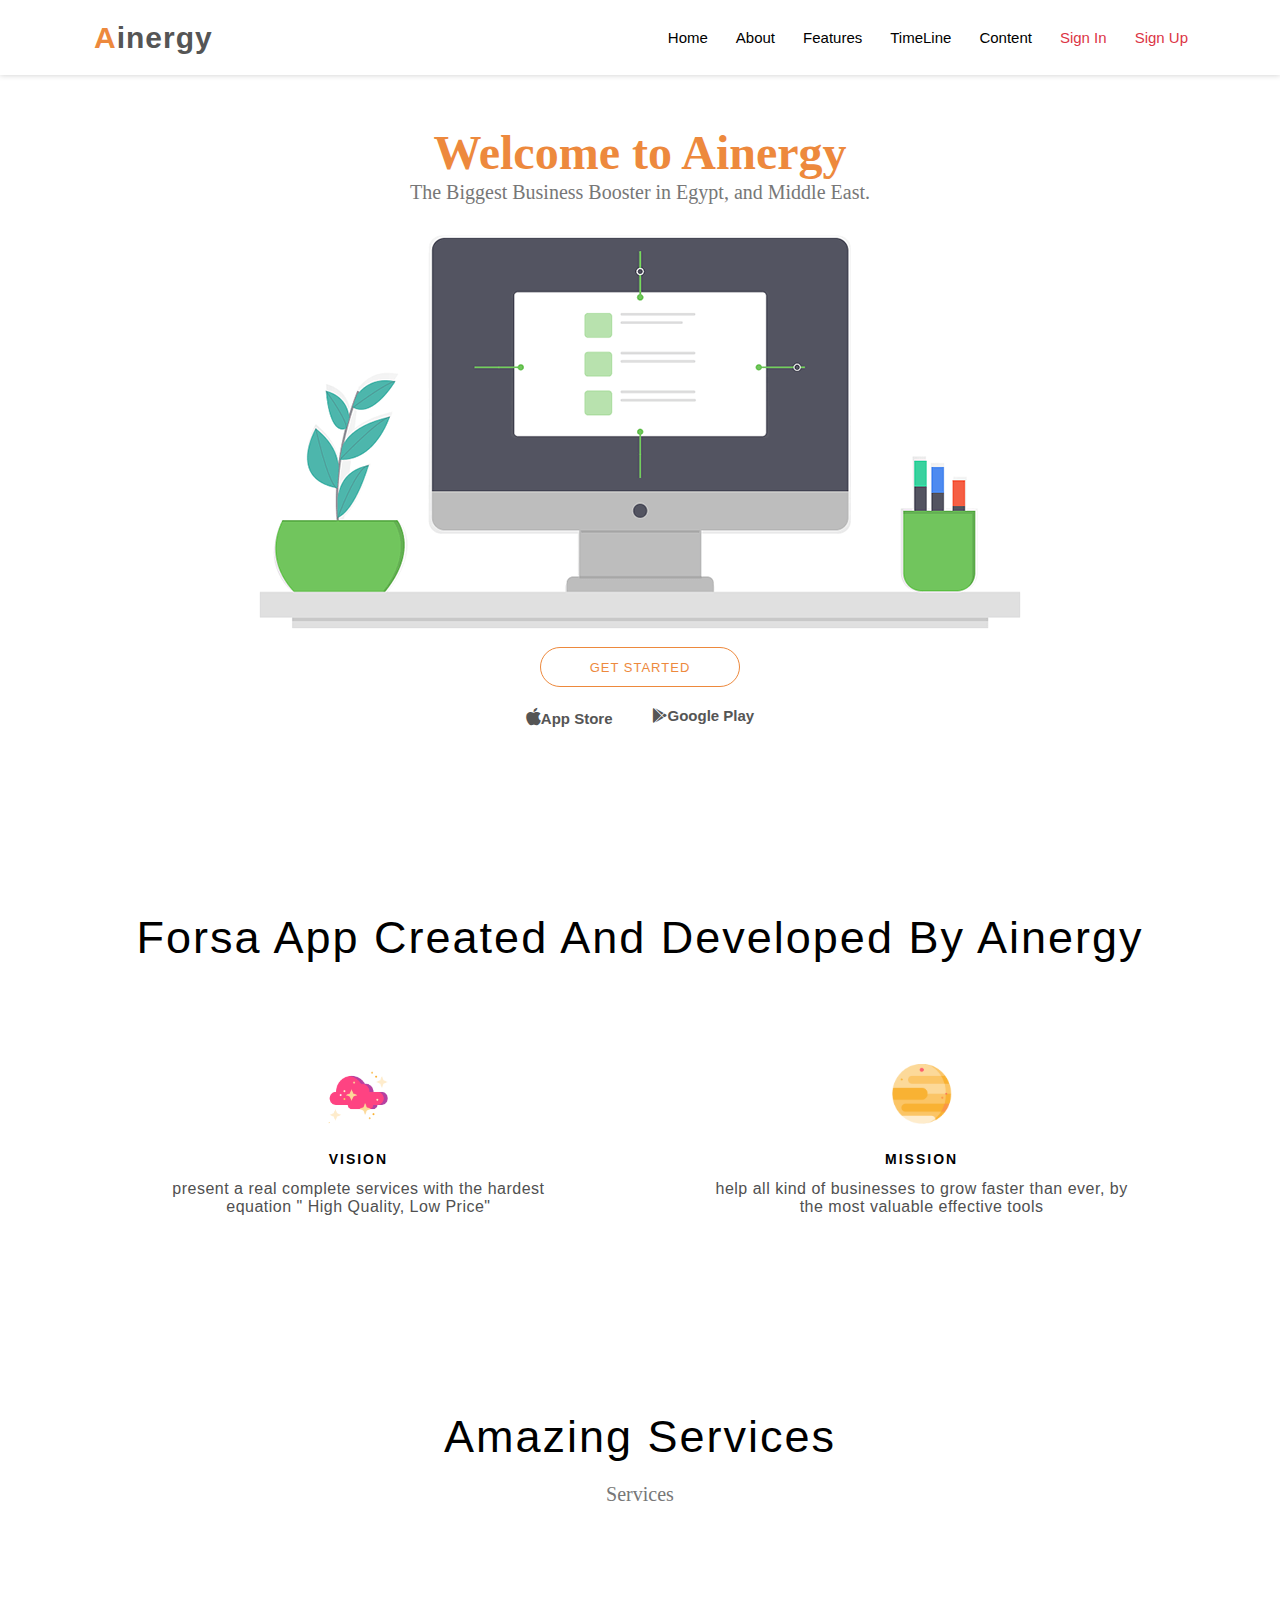
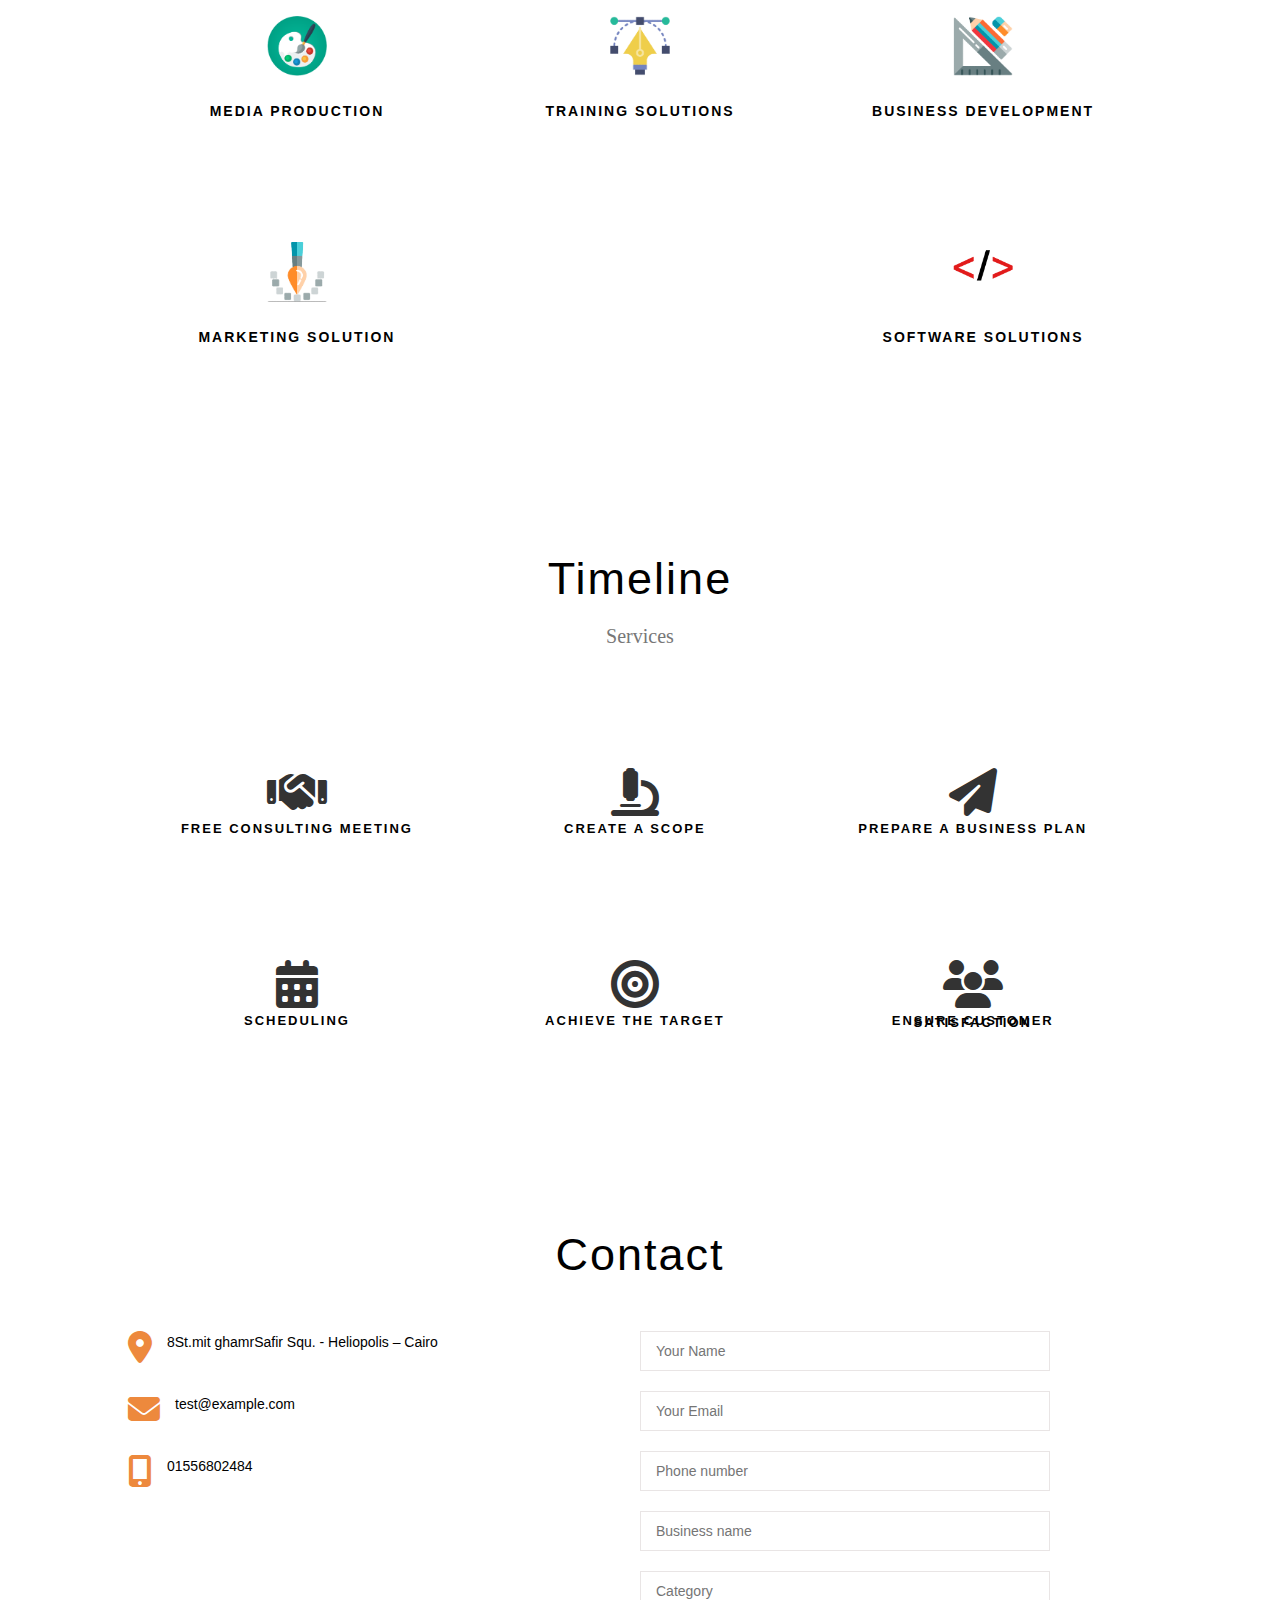
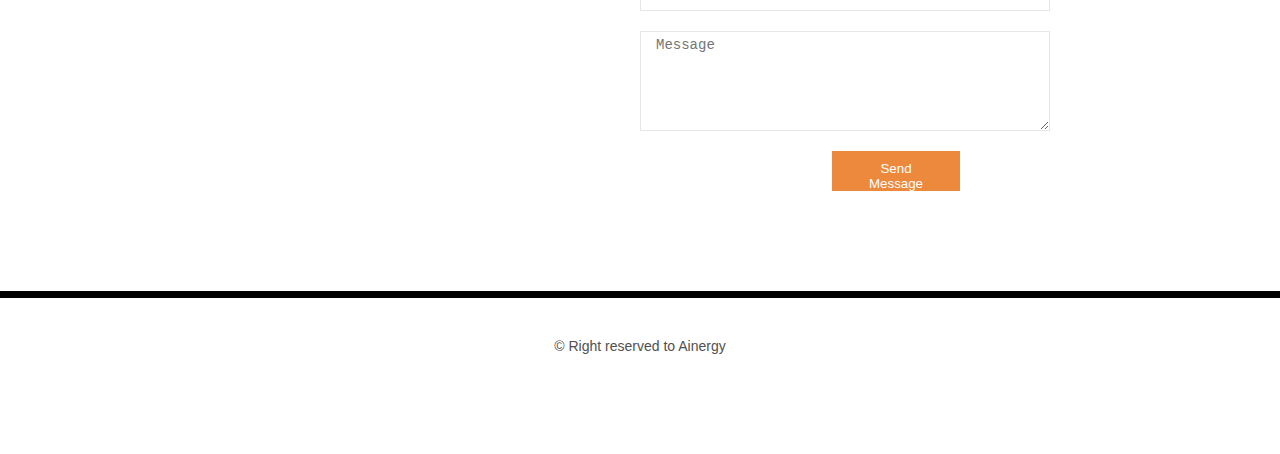
<file: index.html>
<!DOCTYPE html>
<html>
    <head>
        <meta charset="UTF-8">
    <meta name="viewport" content="width=device-width, initial-scale=1.0">
        <title>Task Ainergy</title>
        <link rel="stylesheet" href="css/all.min.css">
        <link rel="stylesheet" href="css/main.css">
        
    </head>
    <body>
        <nav>
            <div class="container">
                <div class="row">
                    <h1>
                        <a href=""> <span class="span-a">A</span><span class="span2">inergy</span></a>
                    </h1>
                    <ul>
                        <a href="#home"><li>Home</li></a>
                        <a href="#about"><li>About</li></a>
                        <a href="#feature"><li>Features</li></a>
                        <a href="#timeline"><li>TimeLine</li></a>
                        <a href="#contact"><li>Content</li></a>
                        <a href="./signin.html" target="_blank"><li class="sign">Sign In</li></a>
                        <a href="./signup.html"><li class="sign">Sign Up</li></a>
                        
                    </ul>
                </div>
                <i class="fa-solid fa-bars"></i>
            </div>
            
        </nav>
        <!-- End Nav -->


        <section id="home">
            <div class="container">
                <div class="row">
                    <h1>Welcome to Ainergy</h1>
                    <h2>The Biggest Business Booster in Egypt, and Middle East.</h2>
                    <img src="image/hero-img.png" alt="">
                    <button><a href="#about">GET STARTED</a></button>
                    <div class="icons">
                    <div class="icon">
                        <a href="">
                        <i class="fa-brands fa-apple apple"> </i>App Store
                        </a>
                    </div>
                    <div class="icon">
                        <a href="">
                        <i class="fa-brands fa-google-play"></i>Google Play
                        </a>
                    </div>
                </div>

                </div>
            </div>
        </section>
        <!-- End Home -->
        <section id="about">
            <div class="about-emp"></div>
            <div class="container">
                <h2>Forsa App Created And Developed By Ainergy</h2>
                <div class="row">
                    <div class="item">
                        <div class="img"><img src="image/cloude.png" alt=""></div>
                        <h4>VISION</h4>
                        <p>present a real complete services with the hardest equation " High Quality, Low Price"</p>
                    </div>
                    <div class="item">
                        <div class="image">
                        <img src="image/planet.png" alt="">
                    </div>
                        <h4>MISSION</h4>
                        <p>help all kind of businesses to grow faster than ever, by the most valuable effective tools</p>
                    </div>
                </div>
            </div>
        </section>
        <!-- End About -->
        <section id="feature">
            <div class="feature-emp"></div>
            <div class="container">
                <h2>Amazing Services</h2>
                <p>Services</p>
                <div class="row">
                    <div class="item">
                        <img src="image/palette.png" alt="">
                        <h4>MEDIA PRODUCTION</h4>
                    </div>
                    <div class="item">
                        <img src="image/vector.png" alt="">
                        <h4>TRAINING SOLUTIONS</h4>
                    </div>
                    <div class="item">
                        <img src="image/tools.png" alt="">
                        <h4>BUSINESS DEVELOPMENT</h4>
                    </div>
                    <div class="item">
                        <img src="image/pixel.png" alt="">
                        <h4>MARKETING SOLUTION</h4>
                    </div>
                    <div class="item">
                        <img src="image/code.png" alt="">
                        <h4>SOFTWARE SOLUTIONS</h4>
                    </div>

                </div>
            </div>
        </section>
        <!-- End feature -->
        <section id="timeline">
            <div class="timeline-emp"></div>

            <div class="container">
                <h2>Timeline</h2>
                <p>Services</p>
                <div class="row">
                    <div class="item">
                        <i class="fa-solid fa-handshake"></i>
                        <h4>FREE CONSULTING MEETING</h4>
                    </div>
                    <div class="item">
                        <i class="fa-solid fa-microscope"></i>
                        <h4>CREATE A SCOPE</h4>
                    </div>
                    <div class="item">
                        <i class="fa-solid fa-paper-plane"></i>
                        <h4>PREPARE A BUSINESS PLAN</h4>
                    </div>
                    <div class="item">
                        <i class="fa-solid fa-calendar-days"></i>
                        <h4>SCHEDULING</h4>
                    </div>
                    <div class="item">
                        <i class="fa-solid fa-bullseye"></i>
                        <h4>ACHIEVE THE TARGET</h4>
                    </div>
                    <div class="item">
                        <i class="fa-solid fa-users"></i>
                        <h4>ENSURE CUSTOMER SATISFACTION</h4>
                    </div>
                </div>
            </div>
        </section>
        <!-- End Timeline -->

        <section id="contact">
            <div class="contact-emp"></div>
            <div class="container">
                <h2>Contact</h2>
                <div class="row">
                    <div class="item item1">
                        <div class="info">
                            <div class="icon">
                                <i class="fa-solid fa-location-dot"></i>
                                <p>8St.mit ghamrSafir Squ. - Heliopolis – Cairo</p>
                            </div>
                            
                        </div>
                        <div class="info">
                            <div class="icon">
                                <i class="fa-solid fa-envelope"></i>
                                <p>test@example.com</p>
                            </div>
                            
                        </div>
                        <div class="info">
                            <div class="icon">
                                <i class="fa-solid fa-mobile-screen-button"></i>
                                <p>01556802484</p>
                            </div>
                            
                        </div>
                        <iframe src="https://www.google.com/maps/embed?pb=!1m14!1m8!1m3!1d6905.149200474238!2d31.205242000000002!3d30.077725999999995!3m2!1i1024!2i768!4f13.1!3m3!1m2!1s0x1458418d9489d829%3A0x9f44d550b651252e!2z2YXYrdmF2K8g2LnYqNiv2Yc!5e0!3m2!1sar!2seg!4v1691113519069!5m2!1sar!2seg" style="border:0;" allowfullscreen="" loading="lazy" referrerpolicy="no-referrer-when-downgrade"></iframe>
                        
                        
                        
                    </div>
                    <div class="item2 item">
                        <div class="input">
                        <input type="text" required placeholder="Your Name">
                        <input type="email" required placeholder="Your Email">
                        <input type="number" required placeholder="Phone number">
                        <input type="text" required placeholder="Business name">
                        <input type="text" required placeholder="Category">
                        <textarea rows="50" placeholder="Message"></textarea>
                    </div>
                        <button>Send Message</button>
                    </div>
                    
                </div>
            </div>
        </section>
        <footer class="footer">

            <div class="line"></div>
            <div class="copyrights">
                <div class="container">
                <p>&copy; Right reserved to Ainergy</p>
            </div>
            </div>
    </body>
</html>
</file>
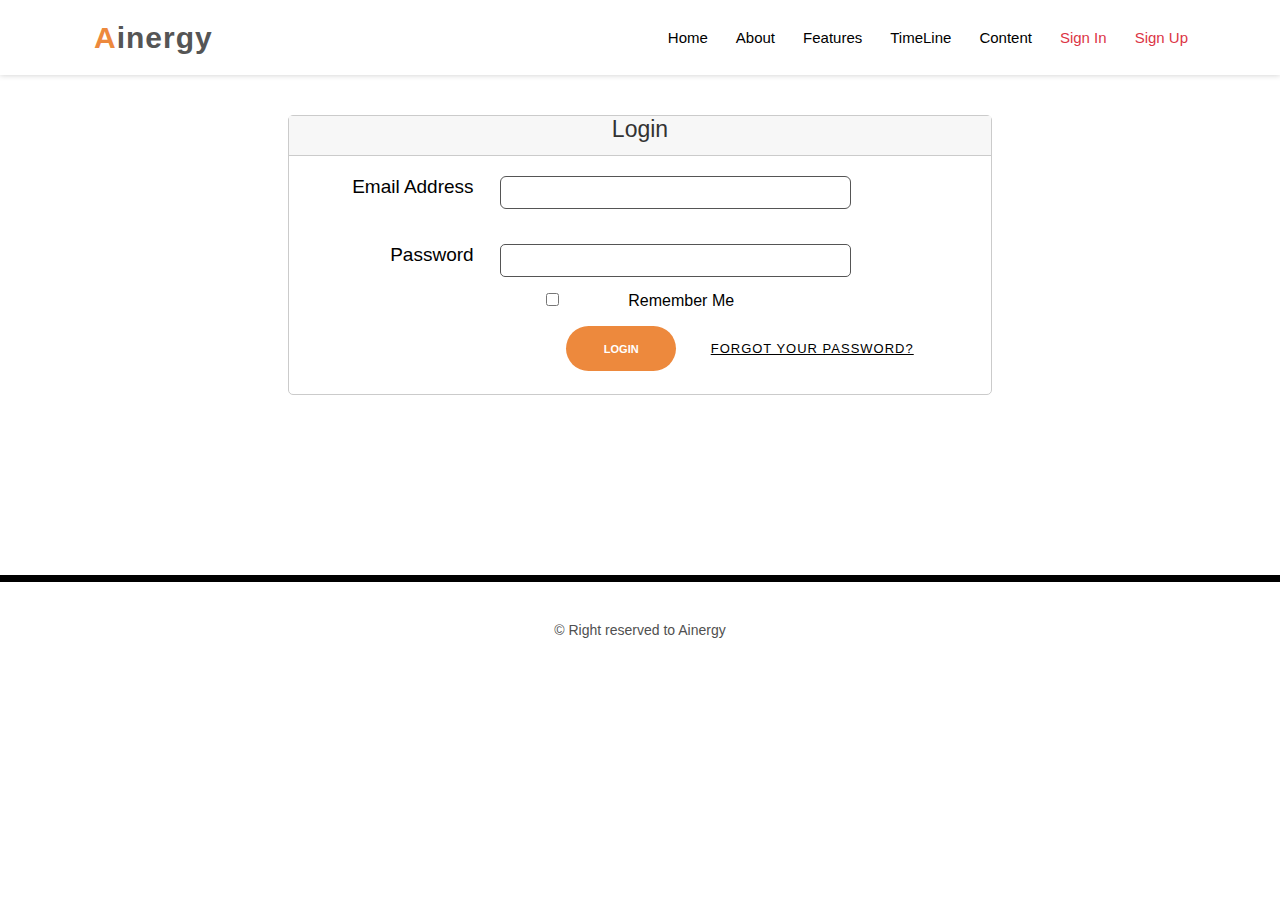
<file: signin.html>
<!DOCTYPE html>
<html>
    <title>SIGNIN</title>
    <link rel="stylesheet" href="css/main.css">
    <link rel="stylesheet" href="css/all.min.css">
</html>
<body>
    <nav>
        <div class="container">
            <div class="row">
                <h1>
                    <a href=""> <span class="span-a">A</span><span class="span2">inergy</span></a>
                </h1>
                <ul>
                    <a href="index.html"><li>Home</li></a>
                    <a href=""><li>About</li></a>
                    <a href=""><li>Features</li></a>
                    <a href=""><li>TimeLine</li></a>
                    <a href=""><li>Content</li></a>
                    <a href="./signin.html"><li class="sign">Sign In</li></a>
                    <a href=""><li class="sign">Sign Up</li></a>
                    
                </ul>
            </div>
            <i class="fa-solid fa-bars"></i>
        </div>
        
    </nav>
    <main class="main1">
        <div class="container">
            <div class="title">
            <h3>Login</h3>
        </div>
            <div class="row">
                <div class="item">
                    <div class="label">
                <label for="">Email Address </label>
                    </div>
                <input type="email" required class="in1">
            </div>
            <div class="item">
                <div class="label">
                <label class="lp">Password</label>
                </div>
                <input type="password" required class="in2">
            </div>
            
                <input type="checkbox" required class="in3">
                
            
            <label class="l3">Remember Me</label><br>
            <button>LOGIN</button>
            <a href="" class="forget">FORGOT YOUR PASSWORD?</a>
            
            </div>
        </div>
    </main>
    <footer class="footer">

        <div class="line"></div>
        <div class="copyrights">
            <div class="container">
            <p>&copy; Right reserved to Ainergy</p>
        </div>
        </div>
</body>
</file>
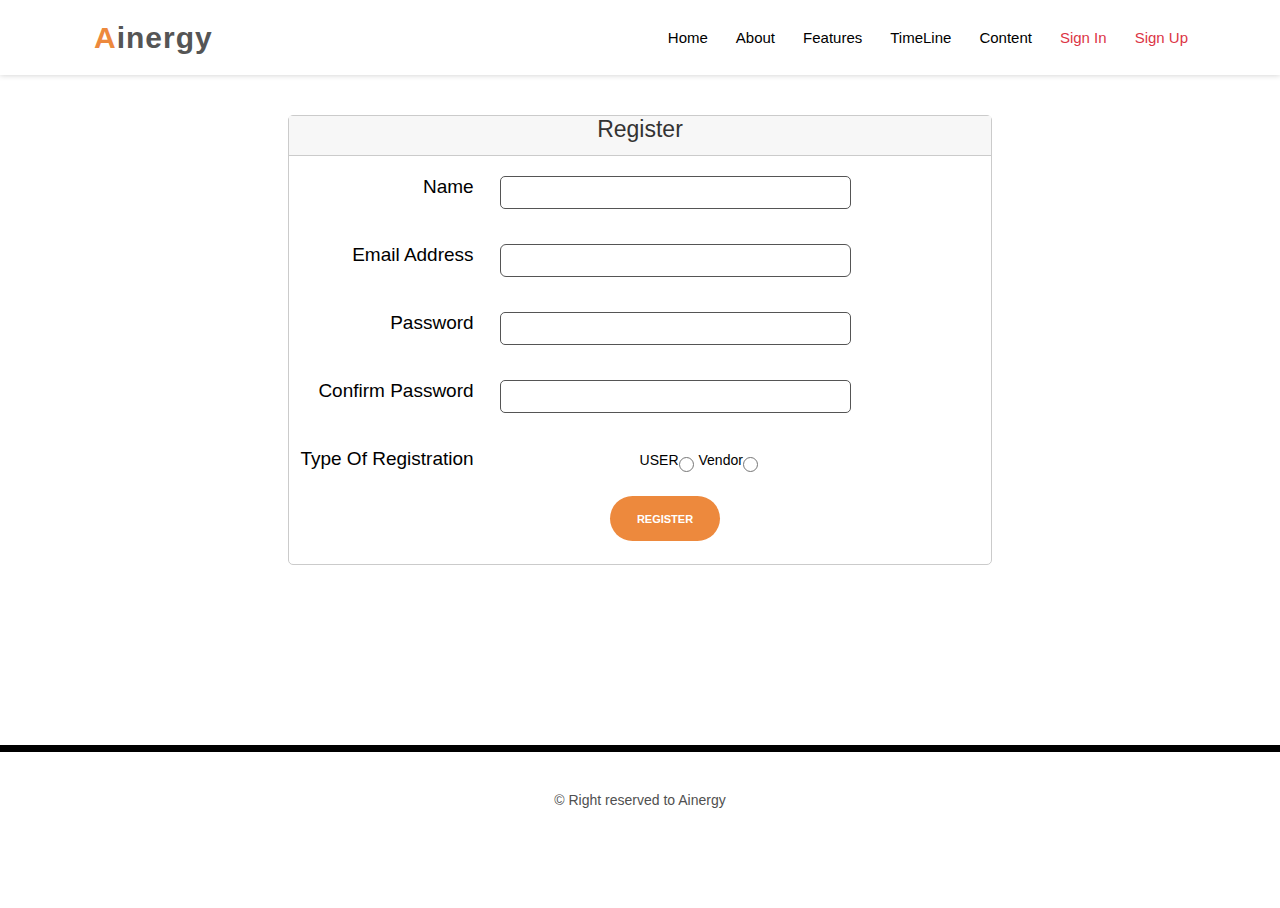
<file: signup.html>
<!DOCTYPE html>
<html>
    <title>SIGNUP</title>
    <link rel="stylesheet" href="./css/main.css">
    <link rel="stylesheet" href="css/all.min.css">
</html>
<body>
    <nav>
        <div class="container">
            <div class="row">
                <h1>
                    <a href=""> <span class="span-a">A</span><span class="span2">inergy</span></a>
                </h1>
                <ul>
                    <a href="./index.html"><li>Home</li></a>
                    <a href=""><li>About</li></a>
                    <a href=""><li>Features</li></a>
                    <a href=""><li>TimeLine</li></a>
                    <a href=""><li>Content</li></a>
                    <a href="./signin.html" target="_blank"><li class="sign">Sign In</li></a>
                    <a href="./signup.html"><li class="sign">Sign Up</li></a>
                    
                </ul>
            </div>
            <i class="fa-solid fa-bars"></i>
        </div>
        
    </nav>
    <main class="signup">
        <div class="container">
        <div class="title">
        <h3>Register</h3>
    </div>
        <div class="row">
            <div class="item">
                <div class="label">
                <label class="ln">Name</label>
                </div>
                <input type="text" class="inn">
            </div>
            <div class="item">
                <div class="label">
            <label>Email Address </label>
                </div>
            <input type="email" required class="in1">
        </div>
        <div class="item">
            <div class="label">
            <label class="lp">Password</label>
            </div>
            <input type="password" required class="in2">
        </div>
        <div class="item">
            <div class="label">
            <label class="lc">Confirm Password</label>
            </div>
            <input type="password" required>
        </div>
        <div class="item">
            <div class="label">
                <label class="">Type Of Registration</label>
            </div>
            <div class="radio1 radio">
            <p>USER</p>
        <input type="radio" class="inr">
    </div>
    <div class="radio">
        <p>Vendor</p>
        <input type="radio" class="inr">
    </div>
        </div>
        
        
        <button>REGISTER</button>
        
        </div>
    </div></main>
    <footer class="footer">

        <div class="line"></div>
        <div class="copyrights">
            <div class="container">
            <p>&copy; Right reserved to Ainergy</p>
        </div>
        </div>
</body>
</file>
<file: css/main.css>
*{
    margin: 0;
    padding: 0px;
    box-sizing: border-box;

}
html{
    scroll-behavior: smooth;
}
body{
    font-family: 'Segoe UI', Tahoma, Geneva, Verdana, sans-serif;
    
}
body:hover nav .container{
    box-shadow: 0px 0px 6px rgba(0, 0, 0, 0.2);
}
a{
    text-decoration: none;
}
nav{
    height: 75px;
    z-index: 3333;
}
nav .container{
    width: 100%;
    height: 75px;
    background-color: white;
    display: flex;
    align-items: center;
    position: fixed;
    transition: 1s;
    
}
nav .row{
    display: flex;
    width: 90%;
    height: 100%;
    background-color: white;
    text-align: center;
    justify-content: space-between;
    align-items: center;
    margin: auto;
    
}
nav .row h1 {
    margin-left: 30px;
}
nav .row h1 span{
    letter-spacing: 1px;
    font-size: 30px;
}
nav .row h1 .span-a{
    color: #ed893d;
}
nav .row h1 .span2{
    color: #555555;

}
nav .row ul{
    display: flex;
    list-style: none;
}
nav .row ul li{
    margin-right: 28px;
    color: black;
    font-family: "Roboto", sans-serif;
    font-size: 15px;
}
nav .row ul .sign{
    color: #dc3545;
}
nav .row ul li:hover{
    color: #ed893d;
}
nav .container i{
    display: none;
    font-size: 28px;
    margin-right: 25px;
}
/* sm */
@media (max-width:890px){
    nav .container i{
        display: block;
    }
    nav .row ul{
        display: none;
    }
}
/*End Nav*/
.main1 .container,.signup .container{
    width: 55%;
    height: 280px;
    margin: auto;
    text-align: center;
    margin-top: 40px;
    border-radius: 5px;
    border: 1px solid #cbcbcb;
    margin-bottom: 180px;
}
main .title{
    background-color: #f7f7f7;
    text-align: center;
    height: 40px;
    border-bottom: 1px solid #cbcbcb;
}
main .title h3{
    font-size: 23px;
    font-weight: 500;
    color: #333333;
}
main .row .item {
    width: 100%;
    margin: auto;
    margin-bottom: 15px;
    display: flex;
}
main .row .item .lp{
    margin-left: 39px;
}
main .row .item label{
    font-size: 19px;
    font-weight: 500;
}
main .row .item input{
    border: 1px solid #555555;
    border-radius: 5px;
    width: 50%;
    height: 33px;
    margin-top: 20px;
    
}
main .row .item .in1, main .row .in2{
    border-radius: 6px;
}

main .row .item3{
    padding-right: 130px;
    width: 80%;
    margin: auto;

}
main .row .in3{
    margin-right: 65px;
    margin-bottom: 20px;
}
main .row button{
    font-size: 11px;
    font-weight: 600;
    width: 110px;
    height: 45px;
    padding: 10px;
    color: white;
    border-radius: 50px;
    background-color: #ed893d;
    border: none;
    transition: 0.5s;
    margin-left: 200px;
    margin-right: 30px;
    

}
main .row .forget{
    text-decoration: underline;
    letter-spacing: 1px;
    color: black;
    font-size: 13px;
}
main .row input:focus{
    outline: 2px solid #86B7FE;
    box-shadow:  5px 5px 25px rgb(194, 219, 254);
}
main .row button:hover{
    background-color: #0b5ed7;
}
.main1 .row .forget:hover{
    color: #0b5ed7;
}
.signup .container{
    height: 450px;
}
.signup .row .item .inn{
    margin-top: 20px;
}
main .row .item .label{
    width: 30%;
    text-align: end;
    margin-top: 20px;
}
main .row .item .label label{
    margin-right: 26px;
}
.signup .item .radio{
    margin-left:50px;
    text-align: center;
    display: flex;
}
.signup .item .radio1{
    margin-left: 140px;
    margin-right: -45px;
}
.signup .item .radio p{
    font-size: 14px;
    font-weight: 500;
    margin-top: 24px;
}
.signup .item .inr{
    width: 15px;
    
}
.signup .row button{
    margin-left:20px;
    margin-right: -30px;
}
/* END NAV ///////////////////////////////////////////////////////////////*/
#home{
    width: 100%;
    background-image: url("../image/hero-bg.png");
    background-position: 100% 100%;
    background-repeat: no-repeat;
    background-attachment: fixed;
}
#home .container{
    width: 90%;
    margin: auto;
    text-align: center;
    margin-top: 50px;
}
#home .container .row{
    width: 100%;
    display: flex;
    flex-direction: column;
    justify-content: center;
    align-items: center;
}
#home .container .row h1{
    font-family: "Philosopher";
    color: #ed893d;
    font-size: 48px;
    line-height: 56px;
    font-weight: 700px;
}
#home .container .row h2{
    color: #777;
    font-size: 20px;
    font-weight: 300;
    font-family:"Roboto";
    margin-bottom: 30px;
}
#home .container .row button{
    width: 200px;
    height: 40px;
    margin-top: 15px;
    border: 1px solid #ed893d;
    border-radius: 30px;
    letter-spacing: 1px;
    font-size: 13px;
    font-weight: 400;
    background-color: white;
    transition:all 0.5s;
}
#home .container .row button a{
    color: #ed893d;
}
#home .container .row .icons{
    display: flex;
    flex-wrap: wrap;
}

#home .container .row .icons .icon{
    font-size: 15px;
    font-weight: 600;
    transition: 0.5;
    margin: 20px;
}
#home .container .row .icons .icon a{
    color: #555;
}
#home .container .row .icons .icon .apple{
    font-size: 20px;
}
#home .container .row button:hover{
    background-color: #ed893d;
    color: white;
}
#home .container .row button:hover a{
    color: white;
}
#home .container .row .icons .icon a:hover{
    color: #ed893d;
}
@media (max-width:890px){
    #home{
        height: 81vh;
        background-size: 100%;
        background-attachment:local;
    }
    #home .container .row img{
        width: 100%;
    }
}
/* END HOME */
#about .about-emp{
    margin-top: 80px;
    height: 85px;
}
#about .container{
    width: 100%;
    text-align: center;

}
#about .container h2{
    font-size: 45px;
    font-weight: 100;
    letter-spacing: 2px;
    margin-bottom: 20px;
}
#about .container .row{
    width: 80%;
    display: flex;
    flex-wrap: wrap;
    justify-content: space-between;
    margin: auto;
}
#about .container .row .item{
    width: 45%;
    transition:all 0.5s;
    padding: 30px 20px;
    margin-top: 50px;
}
#about .container .row .item:hover{
    box-shadow: 0px 0px 6px rgba(0, 0, 0, 0.2);
}

#about .container .row .item img{
    width: 60px;
    height: 60px;
    margin-bottom: 30px;
}
#about .container .row .item h4{
    font-size: 14px;
    font-weight: 700;
    line-height: 2px;
    letter-spacing: 2px;
    margin-bottom: 20px;
}
#about .container .row .item p{
    color: #505050;
    font-size: 16px;
    font-weight: 300;
    letter-spacing: 0.5px;
}
@media (max-width:890px){
    #about .container h2{
        font-size: 30px;
        letter-spacing: 1px;
    }
    #about .container .row{
        width: 95%;
    }
    #about .container .row .item{
        width: 100%;
    }
}
/* END ABOUT//////////////////////////////////////////////////// */
#feature{
    width: 100%;
    margin-top: 80px;
}
#feature .feature-emp{
    height: 85px;

}
#feature .container{
    width: 80%;
    margin: auto;
    text-align: center;
}
#feature .container h2{
    font-size: 45px;
    font-weight: 100;
    letter-spacing: 2px;
    margin-bottom: 20px;
}
#feature .container p, #timeline .container p{
    color: #777;
    font-size: 20px;
    font-weight: 300;
    font-family:"Roboto";
    margin-bottom: 30px;
}
#feature .container .row{
    display: flex;
    width: 100%;
    flex-wrap: wrap;
    justify-content: space-between;
}
#feature .container .row .item{
    width: 33%;
    margin-top:50px;
    padding: 30px 40px;
    transition: all 0.5s;

}
#feature .container .row .item img{
    width: 60px;
    height: 60px;
    margin-bottom: 30px;
}
#feature .container .row .item h4{
    font-size: 14px;
    font-weight: 700;
    line-height: 2px;
    letter-spacing: 2px;
    margin-bottom: 20px;
}
#feature .container .row .item:hover, #timeline .container .row .item:hover{
    box-shadow: 0px 0px 6px rgba(0, 0, 0, 0.2);
}
@media (max-width:890px){
    #feature .container {
        width: 95%;
    }
    #feature .container .row .item{
        width: 100%;
    }

}
/* END FEATURE */

#timeline{
    width: 100%;
    margin-top: 80px;
}
#timeline .timeline-emp{
    height: 85px;
}
#timeline .container{
    width: 80%;
    margin: auto;
    text-align: center;
}
#timeline .container h2,#contact .container h2{
    font-size: 45px;
    font-weight: 100;
    letter-spacing: 2px;
    margin-bottom: 20px;
}
#timeline .container .row{
    width: 100%;
    display: flex;
    flex-wrap: wrap;

}
#timeline .container .row .item{
    width: 33%;
    margin-top:50px;
    padding: 40px 40px;
    transition: all 0.5s;
    
}
#timeline .container .row .item i{
    font-size: 3em;
    font-weight: 900;
    color: #333333;
    margin-bottom: 12px;
}
#timeline .container .row .item h4{
    font-size: 13px;
    font-weight: 700;
    letter-spacing: 2px;
    line-height: 2px;
}
@media (max-width:890px){
    #timeline .container {
        width: 95%;
    }
    #timeline .container .row .item{
        width: 100%;
    }

}
/* END TIMELINE */


#contact{
    width: 100%;
    margin-top: 80px;
    margin-bottom: 100px;
}
#contact .contact-emp{
    height: 85px;
}
#contact .container{
    width: 80%;
    margin: auto;
    text-align: center;
}
#contact .container .row{
    width: 100%;
    display: flex;
    flex-wrap: wrap;
    justify-content: space-between;
    margin-top: 50px;

}
#contact .container .row .item{
    width: 50%;
    display: flex;
    flex-direction: column;

}
#contact .container .row .item1{

}
#contact .container .row .item1 .info .icon{
    display: flex;
    flex-wrap: wrap;
    width: 80%;
    justify-content: start;
    margin-bottom: 30px;

    
}
#contact .container .row .item1 .info .icon i{
    color: #ed893d;
    font-size: 32px;
    margin-right: 15px;
}
#contact .container .row .item1 .info .icon p{
    line-height: 22px;
    font-size: 14px;
}
#contact .container .row .item1 iframe{
    width: 55%;
    height: 130px;
}
#contact .container .row .item2{

}
#contact .container .row .item2 .input{
    display: flex;
    flex-direction: column;
}
#contact .container .row .item2 .input input,#contact .container .row .item2 .input textarea {
    margin-bottom: 20px;
    font-size: 14px;
    width: 80%;
    height: 40px;
    padding: 5px 15px;
    border: 1px solid #e9e5e5;
    color: #777;

}

#contact .container .row .item2 .input textarea{
    height: 100px;
}
#contact .container .row .item2 .input input:focus,#contact .container .row .item2 .input textarea:focus{
    outline: 1px solid #ed893d;
}
#contact .container .row .item2 button{
    background: #ed893d;
    border: 0;
    padding: 10px 24px;
    color: #fff;
    transition: 0.4s;
    width: 25%;
    height: 40px;
    margin: auto;
}
#contact .container .row .item2 button:hover{
    background-color: #92d283;
}
@media (max-width:890px){
    #contact .container {
        width: 100%;
    }
    #contact .container .row .item{
        width: 100%;
    }
    #contact .container .row .item1 iframe{
        margin-bottom: 30px;
    }

}
/* End Contact */
.footer .line{
    width: 100%;
    height: 7px;
    background-color: black;
    margin-top: 20px;
    margin-bottom: 40px;
}
.footer{
    text-align: center;
    font-family: "Open Sans", sans-serif;
    font-size: 14px;
    color: #505050;
    padding-bottom: 100px;
}
</file>
